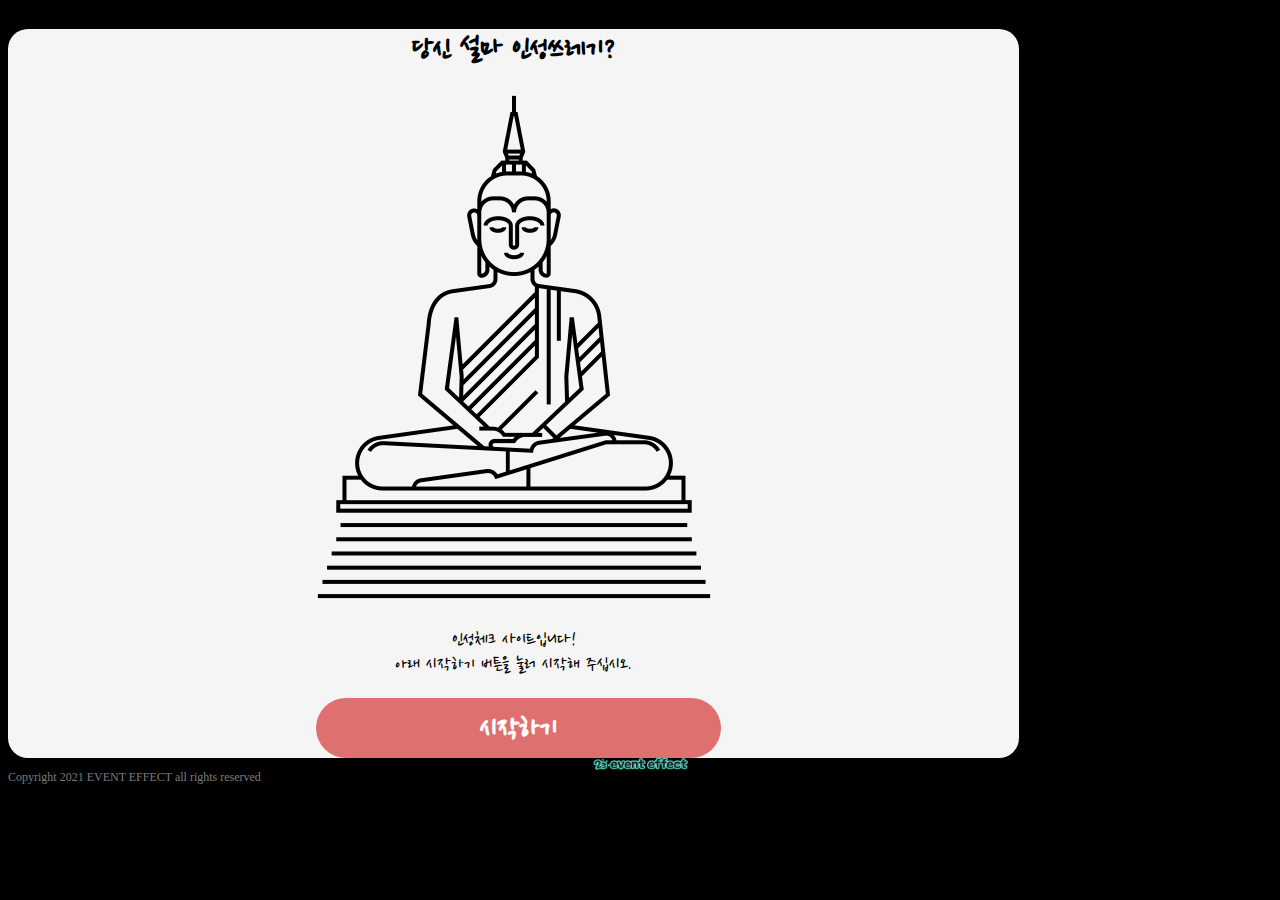
<file: index.html>
<!DOCTYPE html>
<html lang="ko" dir="ltr">
  <head>
      <meta charset="utf-8">
      <meta name="viewport" content="width=device-width, initial-scale=1">
      <meta name="author" content="namoham">
      <meta name="keywords" content="인성쓰레기사이트">
      <meta name="description" content="당신은 인성쓰레기인가 ㅋㅋㅋ 인성쓰레기테스트">

      <!-- sns share -->
      <meta property="og:url" content="https://www.namoham.com/inseong" />
      <meta property="og:title" content="당신은 인성쓰레기인가" />
      <meta property="og:type" content="website" />
      <meta property="og:image" content="img/image-2.png" />
      <meta property="og:description" content="인성쓰레기테스트" />

      <!--favicon-->
      <link rel="shortcut icon" href="img/favicon.ico">
      <link rel="apple-touch-icon-precomposed" href="img/favicon.ico" />

      <title>인성쓰레기 테스트</title>
      <link href="https://cdn.jsdelivr.net/npm/bootstrap@5.0.0-beta2/dist/css/bootstrap.min.css" rel="stylesheet" integrity="sha384-BmbxuPwQa2lc/FVzBcNJ7UAyJxM6wuqIj61tLrc4wSX0szH/Ev+nYRRuWlolflfl" crossorigin="anonymous">
      <link rel="preconnect" href="https://fonts.gstatic.com">
      <link href="https://fonts.googleapis.com/css2?family=Nanum+Pen+Script&display=swap" rel="stylesheet">
      <link rel="stylesheet" href="./css/default.css">
      <link rel="stylesheet" href="./css/main.css">
      <link rel="stylesheet" href="./css/qna.css">
      <link rel="stylesheet" href="./css/animation.css">
      <link rel="stylesheet" href="./css/result.css">
      <script src="https://developers.kakao.com/sdk/js/kakao.js"></script>
      <script>
        Kakao.init('aff47a7697e773bc1739f7099637cdeb');
        Kakao.isInitialized();
      </script>
      <!-- Global site tag (gtag.js) - Google Analytics -->
<script async src="https://www.googletagmanager.com/gtag/js?id=G-RR5X6SPZJT"></script>
<script>
  window.dataLayer = window.dataLayer || [];
  function gtag(){dataLayer.push(arguments);}
  gtag('js', new Date());

  gtag('config', 'G-RR5X6SPZJT');
</script>
<!-- naver analytics -->
<script type="text/javascript" src="//wcs.naver.net/wcslog.js"></script>
<script type="text/javascript">
if(!wcs_add) var wcs_add = {};
wcs_add["wa"] = "b508523dca9ea0";
if(window.wcs) {
  wcs_do();
}
</script>
  </head>

<body>

  <article class="kakao_ad mt-5">
    <ins class=kakao_ad_area style=display:none data-ad-unit=DAN-Cw9KvY3J6u90OoMY data-ad-width=320 data-ad-height=100></ins>
    <script type=text/javascript src=//t1.daumcdn.net/kas/static/ba.min.js async></script>
    </article>

  <div class="container">
    <section id="main" class="mx-auto my-5 py-5 px-3">
      <h1>당신 설마 인성쓰레기?</h1>
      <div class="col-lg-5 col-md-8 col-sm-10 col-12 mx-auto">
        <img src="./img/image-2.png" alt="mainImage" class="img-fluid">
      </div>
      <p>
        인성체크 사이트입니다! <br>
        아래 시작하기 버튼을 눌러 시작해 주십시오.
      </p>
      <div class="start-wrap">
      <button type="button" class="start" onclick="js:begin()">시작하기</button>
    </div>
  </section>
    <section id="qna">
      <div class="status mx-auto mt-5">
        <div class="statusBar">
        </div>
      </div>
      <div class="qBox my-5 py-3 mx-auto">
      </div>

      <div class="answerBox">
      </div>


    </section>
    <section id="result" class="mx-auto my-5 py-5 px-3">
      <h1>당신의 결과는?!</h1>
      <div class="resultname">
      </div>
      <div id="resultImg" class="my-3 col-lg-6 col-md-8 col-sm-10 col-12 mx-auto">
      </div>
      <div class="resultDesc">
      </div>
      <hr>
      <ins class="kakao_ad_area" style="display:none;" 
 data-ad-unit    = "DAN-VBGRicU4SzLM0Qva" 
 data-ad-width   = "250" 
 data-ad-height  = "250"></ins> 
<script type="text/javascript" src="//t1.daumcdn.net/kas/static/ba.min.js" async></script>
      <hr>
      <button type="button" class="kakao mt-3 py-2 px-3" onclick="js:setShare()">카카오톡으로<br />공유하기</button>
      <div id="desc-box">
        <div class="hash">#심심할때 #친구랑 #공유하기</div>
        <button class="btn Urlcopy" onclick="javascript:copy()">
          사이트 링크 복사하기
        </button>
        <button
        class="btn Insta"
        onclick="window.open('https://www.namoham.com/inseong/')"
        target="/self"
      >
        다시하기
      </button>
      <div id="share-box">
        <a onclick=javascript:tw() target="_blank" alt="Share on Twitter" title="트위터에 공유하기">
          <span class="tw"></span>
        </a>
        <a onclick=javascript:fb() target="_blank" alt="Share on Facebook" title="페이스북에 공유하기">
          <span class="fb"></span>
        </a>
        <a onclick=javascript:nv() target="_blank" alt="Share on Naver" title="네이버에 공유하기">
          <span class="nv"></span>
        </a>
        <a onclick=javascript:band() target="_blank" alt="Share on Naver Band" title="네이버 밴드에 공유하기">
          <span class="band"></span>
        </a>
      </div>
      <hr>
      </div>
    </section>
    <script src="./js/data.js" charset="utf-8"></script>
    <script src="./js/start.js" charset="utf-8"></script>
    <script src="./js/share.js" charset="utf-8"></script>
  </div>

  <article class="kakao_ad mt-5">
    <ins class=kakao_ad_area style=display:none data-ad-unit=DAN-Cw9KvY3J6u90OoMY data-ad-width=320 data-ad-height=100></ins>
    <script type=text/javascript src=//t1.daumcdn.net/kas/static/ba.min.js async></script>
    </article>
    <article class="logo">
      <img class="mt-5 eventeffect_logo" src="img/eventeffect_logo2.png" alt="eventevent-logo">
      <span class="mt-2 text-center copyright-text">Copyright 2021 EVENT EFFECT all rights reserved</span>
  </article>


    <!--
        Copyright (c) 2021 by EventEffect (https://https://namoham.com)
        Permission is hereby granted, free of charge, to any person obtaining a copy of this software and associated documentation files (the "Software"), to deal in the Software without restriction, including without limitation the rights to use, copy, modify, merge, publish, distribute, sublicense, and/or sell copies of the Software, and to permit persons to whom the Software is furnished to do so, subject to the following conditions:
        The codelion advertising banner image (img/adbanner.png) shall be included in all copies or substantial portions of the Software at the main HTML page.
        THE SOFTWARE IS PROVIDED "AS IS", WITHOUT WARRANTY OF ANY KIND, EXPRESS OR IMPLIED, INCLUDING BUT NOT LIMITED TO THE WARRANTIES OF MERCHANTABILITY, FITNESS FOR A PARTICULAR PURPOSE AND NONINFRINGEMENT. IN NO EVENT SHALL THE AUTHORS OR COPYRIGHT HOLDERS BE LIABLE FOR ANY CLAIM, DAMAGES OR OTHER LIABILITY, WHETHER IN AN ACTION OF CONTRACT, TORT OR OTHERWISE, ARISING FROM, OUT OF OR IN CONNECTION WITH THE SOFTWARE OR THE USE OR OTHER DEALINGS IN THE SOFTWARE.
    -->
</body>
</html>
</file>
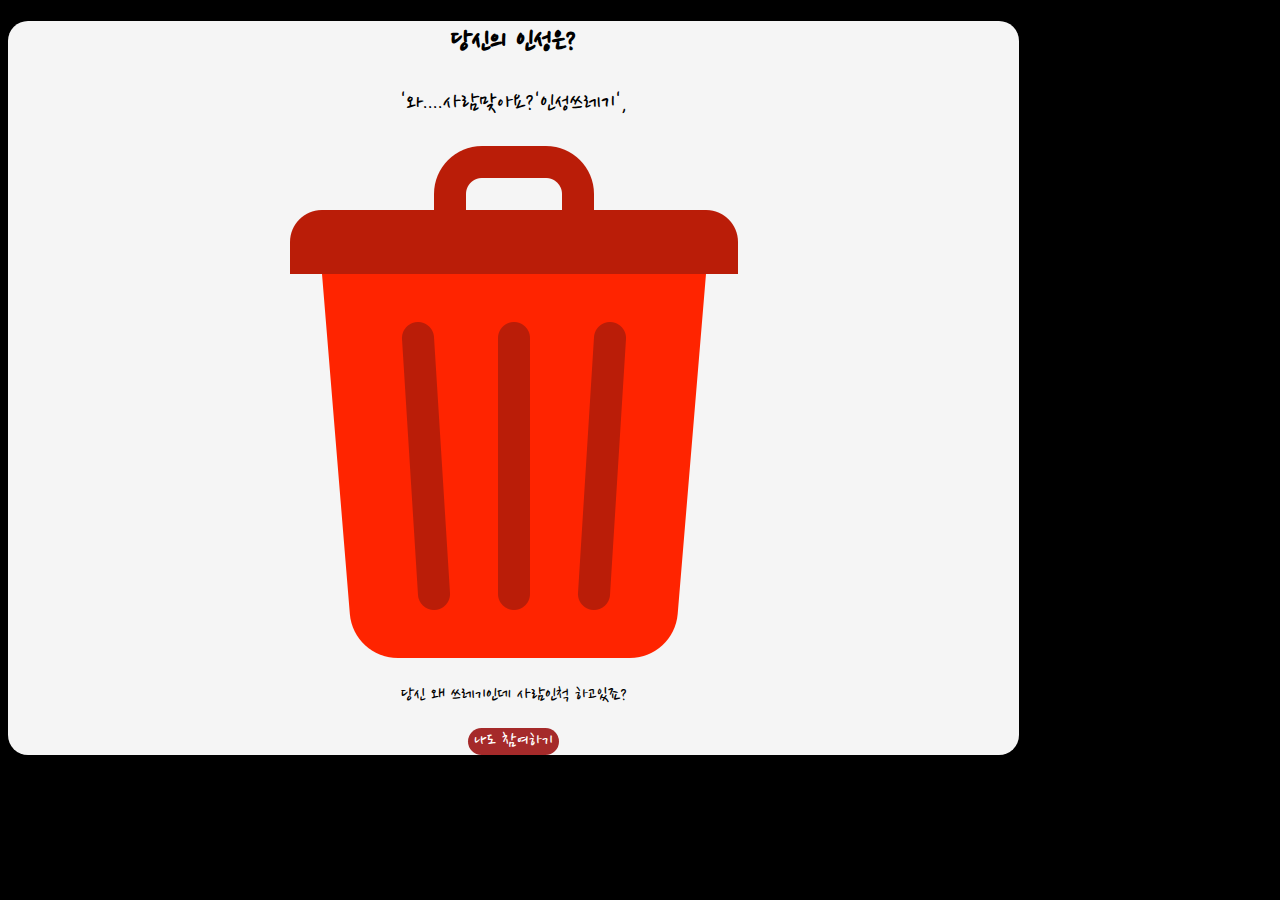
<file: page/result-0.html>
<!DOCTYPE html>
<html lang="ko" dir="ltr">
  <head>
    <meta charset="utf-8">
    <meta name="viewport" content="width=device-width, initial-scale=1">
    <meta name="author" content="namoham">
    <meta name="keywords" content="너 인성쓰레기야?">
    <meta name="description" content="인성테스트, 인성쓰레기테스트, 가스라이팅테스트, 돌부처테스트, 인성갑테스트">
  
    <!-- sns share -->
    <meta property="og:url" content="https://www.namoham.com/inseong" />
    <meta property="og:title" content="너 인성쓰레기야?" />
    <meta property="og:type" content="website" />
    <meta property="og:image" content="img/image-0.png" />
    <meta property="og:description" content="인성테스트, 인성쓰레기테스트, 가스라이팅테스트, 돌부처테스트, 인성갑테스트" />

      <!--favicon-->
      <link rel="shortcut icon" href="../img/favicon.ico">
      <link rel="apple-touch-icon-precomposed" href="../img/favicon.ico" />

      <title>당신의 인성은?</title>
      <link href="https://cdn.jsdelivr.net/npm/bootstrap@5.0.0-beta2/dist/css/bootstrap.min.css" rel="stylesheet" integrity="sha384-BmbxuPwQa2lc/FVzBcNJ7UAyJxM6wuqIj61tLrc4wSX0szH/Ev+nYRRuWlolflfl" crossorigin="anonymous">
      <link rel="preconnect" href="https://fonts.gstatic.com">
      <link href="https://fonts.googleapis.com/css2?family=Nanum+Pen+Script&display=swap" rel="stylesheet">
      <link rel="stylesheet" href="../css/default.css">
      <link rel="stylesheet" href="../css/result.css">
  </head>
  <body>
    <section id="shareResult" class="mx-auto my-5 py-5 px-3">
      <h1>당신의 인성은?</h1>
      <div class="resultname">
        <p> '와....사람맞아요?'인성쓰레기',</p>
      </div>
      <div id="resultImg" class="my-3 col-lg-6 col-md-8 col-sm-10 col-12 mx-auto">
        <img src="../img/image-0.png" alt="0" class="img-fluid">
      </div>
      <div class="resultDesc">
        <p>당신 왜 쓰레기인데 사람인척 하고있죠?</p>
      </div>
      <script type="text/javascript">
        function moveHome(){
          location.href = "/inseong";
        }
      </script>
      <button type="button" class="gohome mt-3 py-2 px-3" onclick="js:moveHome()">나도 참여하기</button>
    </section>
    <article class="kakao_ad mt-5">
      <ins class=kakao_ad_area style=display:none data-ad-unit=DAN-Cw9KvY3J6u90OoMY data-ad-width=320 data-ad-height=100></ins>
      <script type=text/javascript src=//t1.daumcdn.net/kas/static/ba.min.js async></script>
      </article>
  </body>
</html>
</file>
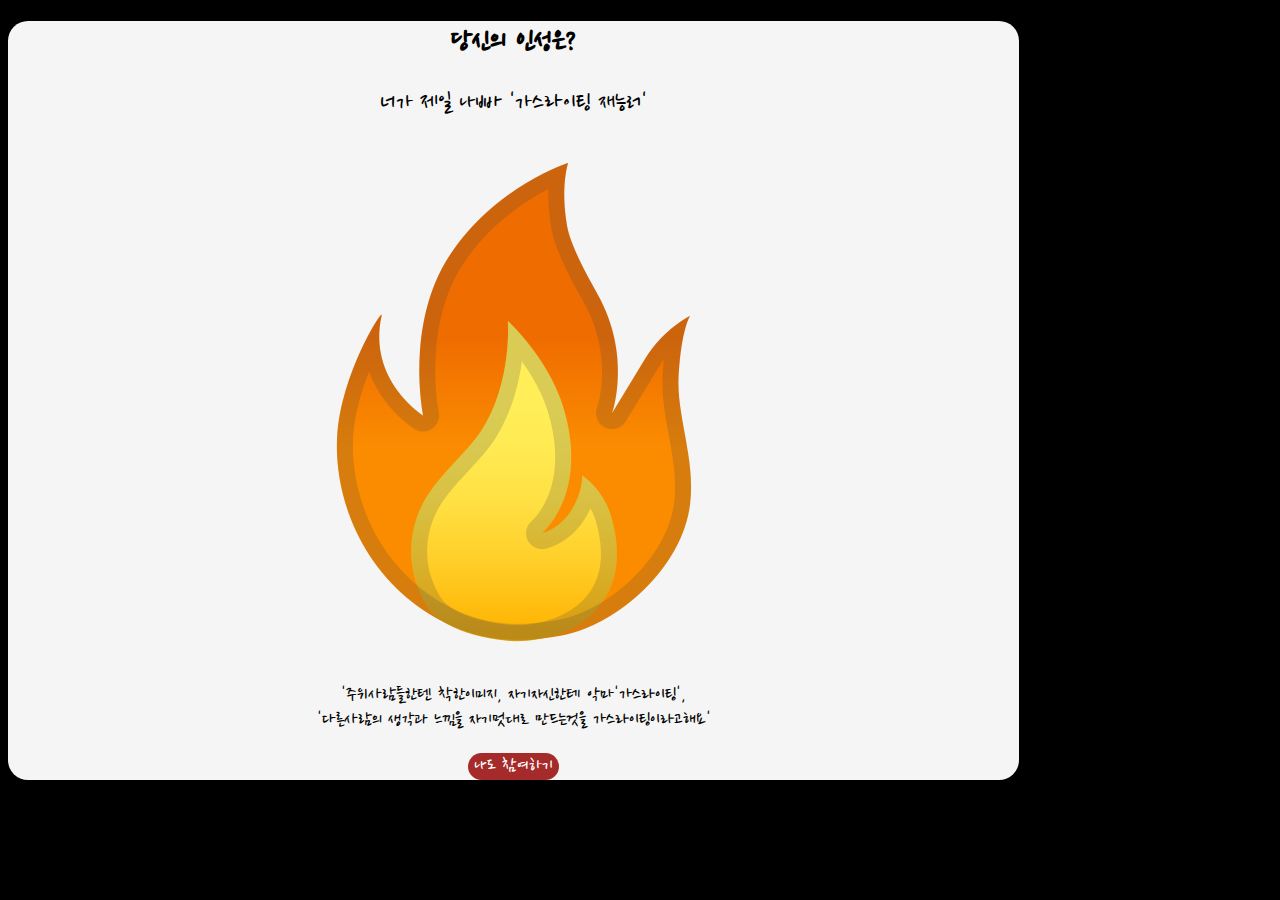
<file: page/result-1.html>
<!DOCTYPE html>
<html lang="ko" dir="ltr">
  <head>
    <meta charset="utf-8">
    <meta name="viewport" content="width=device-width, initial-scale=1">
    <meta name="author" content="namoham">
    <meta name="keywords" content="너 인성쓰레기야?">
    <meta name="description" content="인성테스트, 인성쓰레기테스트, 가스라이팅테스트, 돌부처테스트, 인성갑테스트">
  
    <!-- sns share -->
    <meta property="og:url" content="https://www.namoham.com/inseong" />
    <meta property="og:title" content="너 인성쓰레기야?" />
    <meta property="og:type" content="website" />
    <meta property="og:image" content="img/image-0.png" />
    <meta property="og:description" content="인성테스트, 인성쓰레기테스트, 가스라이팅테스트, 돌부처테스트, 인성갑테스트" />
      <!--favicon-->
      <link rel="shortcut icon" href="../img/favicon.ico">
      <link rel="apple-touch-icon-precomposed" href="../img/favicon.ico" />

      <title>당신의 인성은?</title>
      <link href="https://cdn.jsdelivr.net/npm/bootstrap@5.0.0-beta2/dist/css/bootstrap.min.css" rel="stylesheet" integrity="sha384-BmbxuPwQa2lc/FVzBcNJ7UAyJxM6wuqIj61tLrc4wSX0szH/Ev+nYRRuWlolflfl" crossorigin="anonymous">
      <link rel="preconnect" href="https://fonts.gstatic.com">
      <link href="https://fonts.googleapis.com/css2?family=Nanum+Pen+Script&display=swap" rel="stylesheet">
      <link rel="stylesheet" href="../css/default.css">
      <link rel="stylesheet" href="../css/result.css">
  </head>
  <body>
    <section id="shareResult" class="mx-auto my-5 py-5 px-3">
      <h1>당신의 인성은?</h1>
      <div class="resultname">
        <p>너가 제일 나빠 '가스라이팅 재능러'</p>
      </div>
      <div id="resultImg" class="my-3 col-lg-6 col-md-8 col-sm-10 col-12 mx-auto">
        <img src="../img/image-1.png" alt="0" class="img-fluid">
      </div>
      <div class="resultDesc">
        <p> '주위사람들한텐 착한이미지, 자기자신한테 악마'가스라이팅',
          <br />
          '다른사람의 생각과 느낌을 자기멋대로 만드는것을 가스라이팅이라고해요'
        </p>
      </div>
      <script type="text/javascript">
        function moveHome(){
          location.href = "/inseong";
        }
      </script>
      <button type="button" class="gohome mt-3 py-2 px-3" onclick="js:moveHome()">나도 참여하기</button>
    </section>
    <article class="kakao_ad mt-5">
      <ins class=kakao_ad_area style=display:none data-ad-unit=DAN-Cw9KvY3J6u90OoMY data-ad-width=320 data-ad-height=100></ins>
      <script type=text/javascript src=//t1.daumcdn.net/kas/static/ba.min.js async></script>
      </article>
  </body>
</html>
</file>
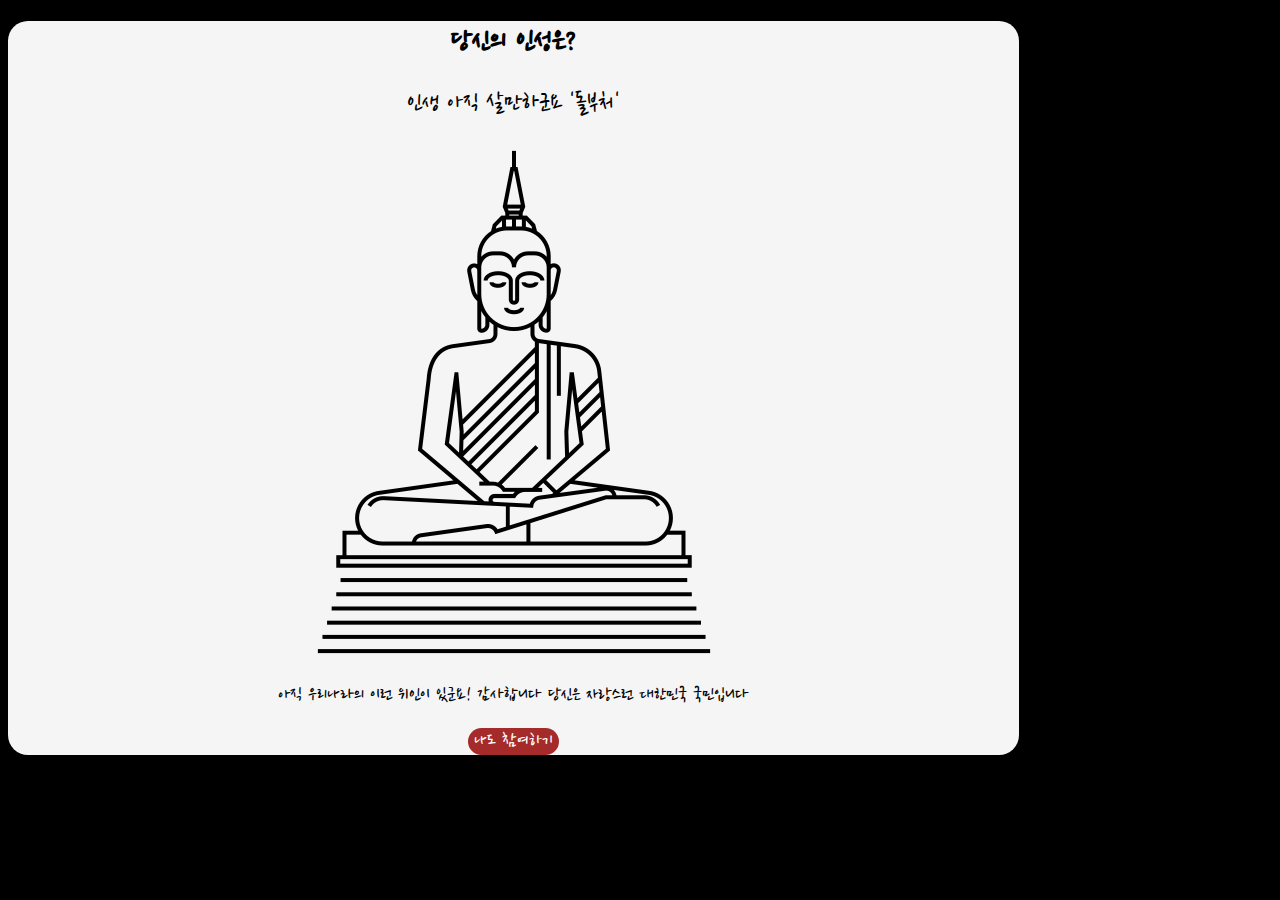
<file: page/result-2.html>
<!DOCTYPE html>
<html lang="ko" dir="ltr">
  <head>
    <meta charset="utf-8">
    <meta name="viewport" content="width=device-width, initial-scale=1">
    <meta name="author" content="namoham">
    <meta name="keywords" content="너 인성쓰레기야?">
    <meta name="description" content="인성테스트, 인성쓰레기테스트, 가스라이팅테스트, 돌부처테스트, 인성갑테스트">
  
    <!-- sns share -->
    <meta property="og:url" content="https://www.namoham.com/inseong" />
    <meta property="og:title" content="너 인성쓰레기야?" />
    <meta property="og:type" content="website" />
    <meta property="og:image" content="img/image-0.png" />
    <meta property="og:description" content="인성테스트, 인성쓰레기테스트, 가스라이팅테스트, 돌부처테스트, 인성갑테스트" />

      <!--favicon-->
      <link rel="shortcut icon" href="../img/favicon.ico">
      <link rel="apple-touch-icon-precomposed" href="../img/favicon.ico" />

      <title>당신의 인성은?</title>
      <link href="https://cdn.jsdelivr.net/npm/bootstrap@5.0.0-beta2/dist/css/bootstrap.min.css" rel="stylesheet" integrity="sha384-BmbxuPwQa2lc/FVzBcNJ7UAyJxM6wuqIj61tLrc4wSX0szH/Ev+nYRRuWlolflfl" crossorigin="anonymous">
      <link rel="preconnect" href="https://fonts.gstatic.com">
      <link href="https://fonts.googleapis.com/css2?family=Nanum+Pen+Script&display=swap" rel="stylesheet">
      <link rel="stylesheet" href="../css/default.css">
      <link rel="stylesheet" href="../css/result.css">
  </head>
  <body>
    <section id="shareResult" class="mx-auto my-5 py-5 px-3">
      <h1>당신의 인성은?</h1>
      <div class="resultname">
        <p>인생 아직 살만하군요 '돌부처'</p>
      </div>
      <div id="resultImg" class="my-3 col-lg-6 col-md-8 col-sm-10 col-12 mx-auto">
        <img src="../img/image-2.png" alt="0" class="img-fluid">
      </div>
      <div class="resultDesc">
        <p>아직 우리나라의 이런 위인이 있군요! 감사합니다 당신은 자랑스런 대한민국 국민입니다</p>
      </div>
      <script type="text/javascript">
        function moveHome(){
          location.href = "/inseong";
        }
      </script>
      <button type="button" class="gohome mt-3 py-2 px-3" onclick="js:moveHome()">나도 참여하기</button>
    </section>
    <article class="kakao_ad mt-5">
      <ins class=kakao_ad_area style=display:none data-ad-unit=DAN-Cw9KvY3J6u90OoMY data-ad-width=320 data-ad-height=100></ins>
      <script type=text/javascript src=//t1.daumcdn.net/kas/static/ba.min.js async></script>
      </article>
  </body>
</html>
</file>
<file: css/default.css>
body {
  background-color: rgb(0, 0, 0);
}

* {
  font-family: "Nanum Pen Script", cursive;
}
.eventeffect_logo {
  width: 96px;
  margin: 0 auto;
}
article {
  display: flex;
  flex-direction: column;
}
.copyright-text {
  font-family: "Noto Sans KR";
  font-size: 12px;
  color: #7c7c7c;
}
</file>
<file: css/main.css>
#main {
  background-color: whitesmoke;
  width: 80%;
  text-align: center;
  border-radius: 20px;
}

p {
  font-size: 20px;
}

.kakao_ad {
  width: 320px;
  margin: 0 auto;
}

article {
  display: flex;
  flex-direction: column;
}

.start-wrap {
  margin: 0 20% 0 26.5%;
  width: 40%;
}
.start {
  box-sizing: border-box;
  width: 100%;
  height: 60px;
  line-height: 60px;
  border-radius: 50px;
  text-align: center;
  background-color: rgb(224, 112, 112);
  border: 0;
  color: #ffffff;
  font-weight: 600;
  font-size: 32px;
  font-size: 2rem;
  animation: fade-in 0.25s ease-out 0.95s both,
    going-down 0.25s ease-out 0.95s both, start-flicker 1.5s infinite;
  cursor: pointer;
  margin-left: 10%;
}
.start:hover,
.start:focus {
  animation-play-state: paused;
  background-color: black;
  border: none;
  outline: none;
}
.start:active {
  animation-play-state: running;
}
</file>
<file: css/qna.css>
#qna {
  display: none;
}

.qBox {
  background-color: whitesmoke;
  text-align: center;
  border-radius: 20px;
  font-size: 24px;
  width: 80%;
}

.answerList {
  background-color: whitesmoke;
  border-radius: 20px;
  display: block;
  width: 80%;
  border: 0px;
  font-size: 20px;
}

.answerList:hover,
.answerList:focus {
  background-color: black;
  color: whitesmoke;
}

.status {
  height: 20px;
  width: 80%;
  background-color: white;
  border-radius: 20px;
}

.statusBar {
  height: 100%;
  border-radius: 20px;
  /* Permalink - use to edit and share this gradient: https://colorzilla.com/gradient-editor/#febbbb+0,fe9090+52,ff5c5c+100;Red+3D+%231 */
  background: #febbbb;
  /* Old browsers */
  background: -moz-linear-gradient(top, #febbbb 0%, #fe9090 52%, #ff5c5c 100%);
  /* FF3.6-15 */
  background: -webkit-linear-gradient(
    top,
    #febbbb 0%,
    #fe9090 52%,
    #ff5c5c 100%
  );
  /* Chrome10-25,Safari5.1-6 */
  background: linear-gradient(to bottom, #000000 0%, #13032e 52%, #180861 100%);
  /* W3C, IE10+, FF16+, Chrome26+, Opera12+, Safari7+ */
  filter: progid:DXImageTransform.Microsoft.gradient(startColorstr='#febbbb', endColorstr='#ff5c5c', GradientType=0);
  /* IE6-9 */
}
</file>
<file: css/animation.css>
/* @keyframes fadeIn {
  from {
    opacity: 0;
  }
  to {
    opacity: 1;
  }
}

@keyframes fadeOut {
  from {
    opacity: 1;
  }
  to {
    opacity: 0;
  }
}

@-webkit-keyframes fadeIn {
  from {
    opacity: 0;
  }
  to {
    opacity: 1;
  }
}

@-webkit-keyframes fadeOut {
  from {
    opacity: 1;
  }
  to {
    opacity: 0;
  }
}

.fadeIn {
  animation: fadeIn;
  animation-duration: 0.5s;
}

.fadeOut {
  animation: fadeOut;
  animation-duration: 0.5s;
} */
</file>
<file: css/result.css>
#result {
  display: none;
  background-color: whitesmoke;
  width: 80%;
  text-align: center;
  border-radius: 20px;
}

#shareResult {
  background-color: whitesmoke;
  width: 80%;
  text-align: center;
  border-radius: 20px;
}

.resultname {
  font-size: 26px;
}

.resultDesc {
  font-size: 20px;
}

.kakao {
  color: #fee500;
  background-color: black;
  font-size: 30px;
  border: 0px;
  border-radius: 20px;
}

.kakao:hover,
.kakao:focus {
  background-color: #fee500;
  color: black;
}

.gohome {
  color: white;
  background-color: brown;
  font-size: 20px;
  border: 0px;
  border-radius: 20px;
}

.gohome:hover,
.gohome:focus {
  background-color: whitesmoke;
  color: blue;
}

.Urlcopy {
  border-color: #1a7cff;
  background: #1a7cff;
}

.Urlcopy:hover {
  background: #1a7cff;
}
.Insta {
  border-color: #dd2a7b;
  background: #dd2a7b;
}

.Insta:hover {
  background: #dd2a7b;
}

.tw {
  background-image: url('../img/tw.svg');
  /* 
  자료 출처
  http://www.vectorico.com/twitter-logo-white-on-blue/
  */
}
.fb {
  background-image: url('../img/fb.svg');
  /* 
  자료 출처
  https://commons.wikimedia.org/wiki/File:Facebook_f_logo_(2019).svg
  */
}
.nv {
  background-image: url('../img/naver.png');
  /*
  자료 출처
  https://www.facebook.com/184030231730640/photos/1175959155871071/
  */
}
.band {
  background-image: url('../img/band.png');
  /*
  자료 출처
  https://upload.wikimedia.org/wikipedia/commons/3/30/2._BAND_Icon.png
  */
}

.hash {
  padding: 15px 7.5% 0;
  color: rgba(0, 135, 245);
  font-weight: bold;
  word-wrap: break-word;
}
#share-box {
  box-sizing: border-box;
  margin: 25px 10% 30px 10%;
  padding: 10px;
  width: 80%;
  height: 50px;
  border-radius: 40px;
  background: rgb(12, 0, 5);
}
#share-box span {
  display: inline-block;
  margin-right: 5px;
  width: 30px;
  height: 30px;
  border-radius: 50%;
  background-size: cover;
  cursor: pointer;
}
</file>
